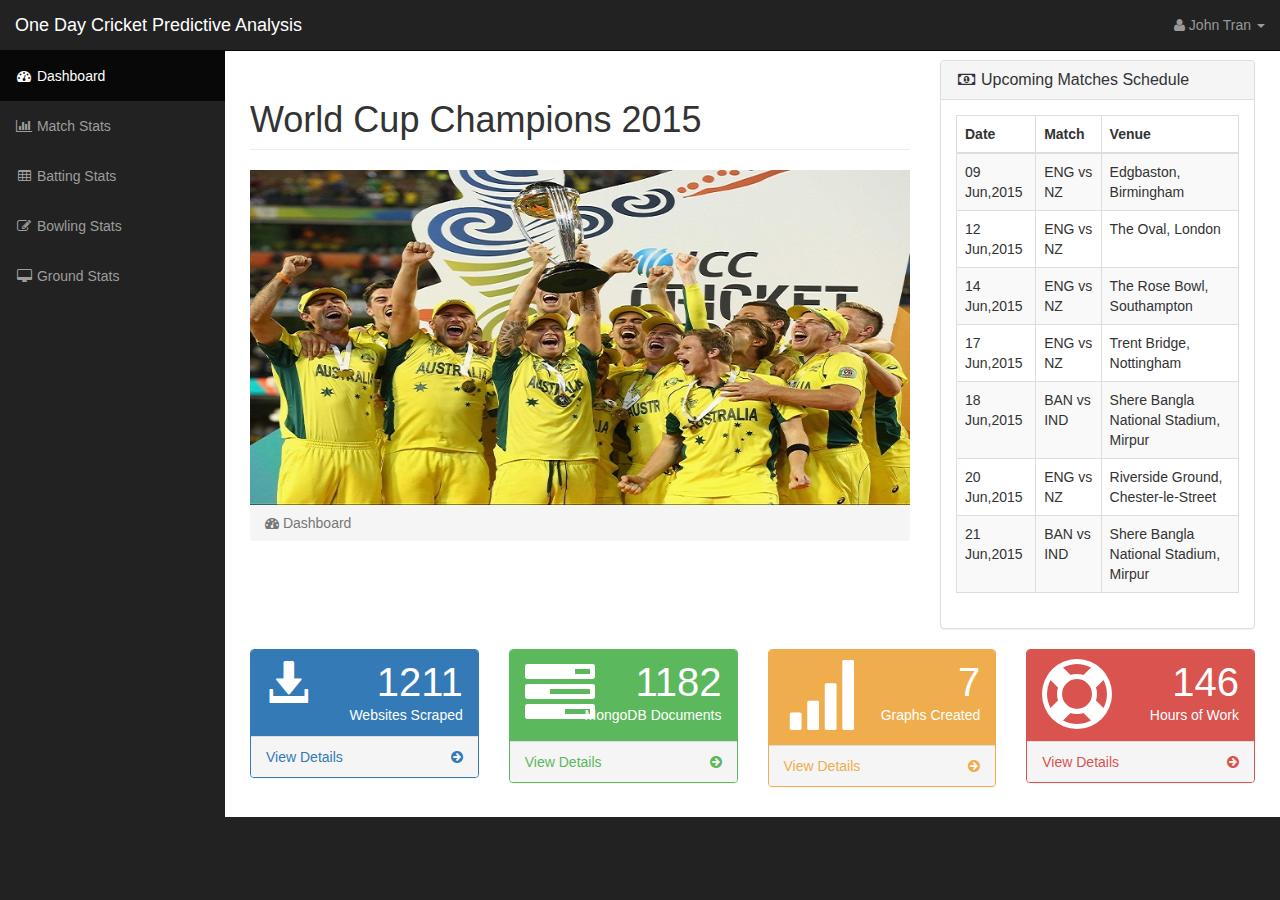
<file: startbootstrap-sb-admin-1.0.3/index.html>
<!DOCTYPE html>
<html lang="en">

<head>

    <meta charset="utf-8">
    <meta http-equiv="X-UA-Compatible" content="IE=edge">
    <meta name="viewport" content="width=device-width, initial-scale=1">
    <meta name="description" content="">
    <meta name="author" content="">

    <title>One Day Cricket Predictive Analysis</title>

    <!-- Bootstrap Core CSS -->
    
	<link rel="stylesheet" href="http://maxcdn.bootstrapcdn.com/bootstrap/3.3.4/css/bootstrap.min.css">
    <!-- Custom CSS -->
    <link href="css/sb-admin.css" rel="stylesheet">

    <!-- Morris Charts CSS -->
    <link href="css/plugins/morris.css" rel="stylesheet">

    <!-- Custom Fonts -->
    <link href="font-awesome/css/font-awesome.min.css" rel="stylesheet" type="text/css">

    <!-- HTML5 Shim and Respond.js IE8 support of HTML5 elements and media queries -->
    <!-- WARNING: Respond.js doesn't work if you view the page via file:// -->
    <!--[if lt IE 9]>
        <script src="https://oss.maxcdn.com/libs/html5shiv/3.7.0/html5shiv.js"></script>
        <script src="https://oss.maxcdn.com/libs/respond.js/1.4.2/respond.min.js"></script>
    <![endif]-->

</head>

<body>

    <div id="wrapper">

        <!-- Navigation -->
        <nav class="navbar navbar-inverse navbar-fixed-top" role="navigation">
            <!-- Brand and toggle get grouped for better mobile display -->
            <div class="navbar-header">
                <button type="button" class="navbar-toggle" data-toggle="collapse" data-target=".navbar-ex1-collapse">
                    <span class="sr-only">Toggle navigation</span>
                    <span class="icon-bar"></span>
                    <span class="icon-bar"></span>
                    <span class="icon-bar"></span>
                </button>
                <a class="navbar-brand" href="index.html">One Day Cricket Predictive Analysis</a>
            </div>
            <!-- Top Menu Items -->
            <ul class="nav navbar-right top-nav">
                
               
                <li class="dropdown">
                    <a href="#" class="dropdown-toggle" data-toggle="dropdown"><i class="fa fa-user"></i> John Tran <b class="caret"></b></a>
                    <ul class="dropdown-menu">
                        <li>
                            <a href="#"><i class="fa fa-fw fa-user"></i> Profile</a>
                        </li>
                        
                        <li class="divider"></li>
                        <li>
                            <a href="#"><i class="fa fa-fw fa-power-off"></i> Log Out</a>
                        </li>
                    </ul>
                </li>
            </ul>
            <!-- Sidebar Menu Items - These collapse to the responsive navigation menu on small screens -->
            <div class="collapse navbar-collapse navbar-ex1-collapse col-lg-2">
                <ul class="nav navbar-nav side-nav col-lg-2 ">
                    <li class="active">
                        <a href="index.html"><i class="fa fa-fw fa-dashboard"></i> Dashboard</a>
                    </li>
                    <li>
                        <a href="charts.html"><i class="fa fa-fw fa-bar-chart-o"></i> Match Stats</a>
                    </li>
                    <li>
                        <a href="tables.html"><i class="fa fa-fw fa-table"></i> Batting Stats</a>
                    </li>
                    <li>
                        <a href="forms.html"><i class="fa fa-fw fa-edit"></i> Bowling Stats</a>
                    </li>
                    <li>
                        <a href="bootstrap-elements.html"><i class="fa fa-fw fa-desktop"></i> Ground Stats</a>
                    </li>
                    
                </ul>
            </div>
            <!-- /.navbar-collapse -->
        </nav>

        <div id="page-wrapper">

            <div class="container-fluid">

                <!-- Page Heading -->
                <div class="row">
                    <div class="col-lg-8">
                        <h1 class="page-header">
                           World Cup Champions 2015
                        </h1>
						<img src="aus.jpg" class="img-responsive" alt="Responsive image">
                        <ol class="breadcrumb">
                            <li class="active">
                                <i class="fa fa-dashboard"></i> Dashboard
                            </li>
                        </ol>
                    </div>
					<div class="col-lg-4">
                        <div class="panel panel-default">
                            <div class="panel-heading">
                                <h3 class="panel-title"><i class="fa fa-money fa-fw"></i> Upcoming Matches Schedule</h3>
                            </div>
                            <div class="panel-body">
                                <div class="table-responsive">
                                    <table class="table table-bordered table-hover table-striped">
                                        <thead>
                                            <tr>
                                                <th>Date</th>
                                                <th>Match</th>
                                                <th>Venue</th>
                                            </tr>
                                        </thead>
                                        <tbody>
                                            <tr>
                                                <td>09 Jun,2015</td>
                                                <td>ENG vs NZ</td>
                                                <td>Edgbaston, Birmingham</td>
                                            </tr>
                                            <tr>
                                                <td>12 Jun,2015</td>
                                                <td>ENG vs NZ</td>
                                                <td>The Oval, London</td>
                                            </tr>
                                            <tr>
                                               <td>14 Jun,2015</td>
                                                <td>ENG vs NZ</td>
                                                <td>The Rose Bowl, Southampton</td>
                                            </tr>
                                            <tr>
                                                <td>17 Jun,2015</td>
                                                <td>ENG vs NZ</td>
                                                <td>Trent Bridge, Nottingham</td>
                                            </tr>
											<tr>
                                                <td>18 Jun,2015</td>
                                                <td>BAN vs IND</td>
                                                <td>Shere Bangla National Stadium, Mirpur</td>
                                            </tr>
                                            <tr>
                                                <td>20 Jun,2015</td>
                                                <td>ENG vs NZ</td>
                                                <td>Riverside Ground, Chester-le-Street</td>
                                            </tr>
                                            <tr>
                                                <td>21 Jun,2015</td>
                                                <td>BAN vs IND</td>
                                                <td>Shere Bangla National Stadium, Mirpur</td>
                                            </tr>
                                            
                                        </tbody>
                                    </table>
                                </div>
                                
                            </div>
                        </div>
                    </div>
                </div>
                <!-- /.row -->

                
                <!-- /.row -->

                <div class="row">
                    <div class="col-lg-3 col-md-6">
                        <div class="panel panel-primary">
                            <div class="panel-heading">
                                <div class="row">
                                    <div class="col-xs-3">
                                        <i class="glyphicon glyphicon-download-alt fa-3x"></i>
                                    </div>
                                    <div class="col-xs-9 text-right">
                                        <div class="huge">1211</div>
                                        <div>Websites Scraped</div>
                                    </div>
                                </div>
                            </div>
                            <a href="#">
                                <div class="panel-footer">
                                    <span class="pull-left">View Details</span>
                                    <span class="pull-right"><i class="fa fa-arrow-circle-right"></i></span>
                                    <div class="clearfix"></div>
                                </div>
                            </a>
                        </div>
                    </div>
                    <div class="col-lg-3 col-md-6">
                        <div class="panel panel-green">
                            <div class="panel-heading">
                                <div class="row">
                                    <div class="col-xs-3">
                                        <i class="fa fa-tasks fa-5x"></i>
                                    </div>
                                    <div class="col-xs-9 text-right">
                                        <div class="huge">1182</div>
                                        <div>MongoDB Documents</div>
                                    </div>
                                </div>
                            </div>
                            <a href="#">
                                <div class="panel-footer">
                                    <span class="pull-left">View Details</span>
                                    <span class="pull-right"><i class="fa fa-arrow-circle-right"></i></span>
                                    <div class="clearfix"></div>
                                </div>
                            </a>
                        </div>
                    </div>
                    <div class="col-lg-3 col-md-6">
                        <div class="panel panel-yellow">
                            <div class="panel-heading">
                                <div class="row">
                                    <div class="col-xs-3">
                                        <i class="glyphicon glyphicon-signal fa-5x"></i>
                                    </div>
                                    <div class="col-xs-9 text-right">
                                        <div class="huge">7</div>
                                        <div>Graphs Created</div>
                                    </div>
                                </div>
                            </div>
                            <a href="#">
                                <div class="panel-footer">
                                    <span class="pull-left">View Details</span>
                                    <span class="pull-right"><i class="fa fa-arrow-circle-right"></i></span>
                                    <div class="clearfix"></div>
                                </div>
                            </a>
                        </div>
                    </div>
                    <div class="col-lg-3 col-md-6">
                        <div class="panel panel-red">
                            <div class="panel-heading">
                                <div class="row">
                                    <div class="col-xs-3">
                                        <i class="fa fa-support fa-5x"></i>
                                    </div>
                                    <div class="col-xs-9 text-right">
                                        <div class="huge">146</div>
                                        <div>Hours of Work</div>
                                    </div>
                                </div>
                            </div>
                            <a href="#">
                                <div class="panel-footer">
                                    <span class="pull-left">View Details</span>
                                    <span class="pull-right"><i class="fa fa-arrow-circle-right"></i></span>
                                    <div class="clearfix"></div>
                                </div>
                            </a>
                        </div>
                    </div>
                </div>
                <!-- /.row -->

                
                <!-- /.row -->

            </div>
            <!-- /.container-fluid -->

        </div>
        <!-- /#page-wrapper -->

    </div>
    <!-- /#wrapper -->

    <!-- jQuery -->
    <script src="js/jquery.js"></script>

    <!-- Bootstrap Core JavaScript -->
    <script src="js/bootstrap.min.js"></script>

    <!-- Morris Charts JavaScript -->
    <script src="js/plugins/morris/raphael.min.js"></script>
    <script src="js/plugins/morris/morris.min.js"></script>
    <script src="js/plugins/morris/morris-data.js"></script>

</body>

</html>
</file>
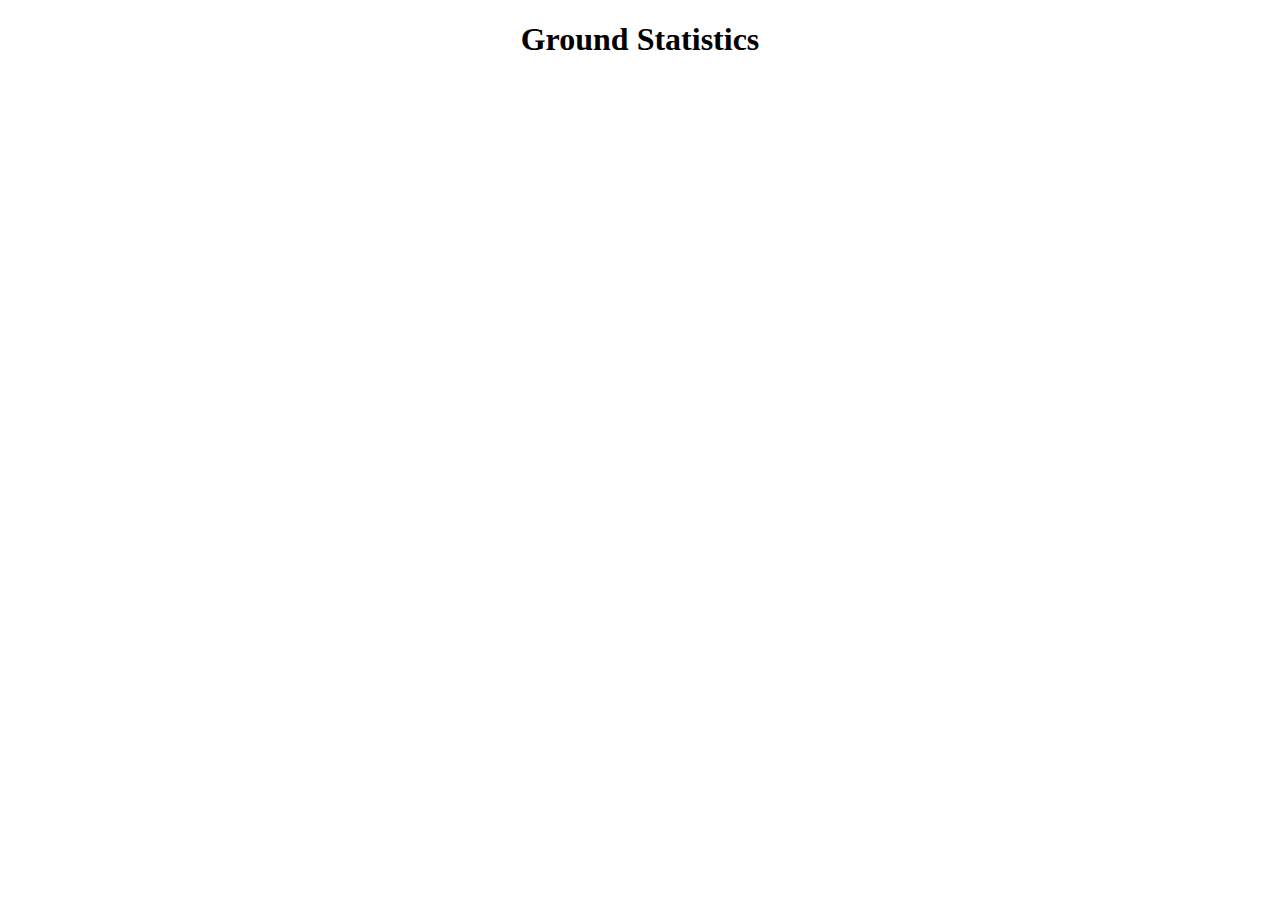
<file: StackedBars/groundmeter.html>
<!DOCTYPE html>
<html>
    <head>
        <title>Ground Statistics</title>
        <script type="text/javascript" src="https://www.google.com/jsapi"></script>
        <script src="http://ajax.googleapis.com/ajax/libs/jquery/1.11.2/jquery.min.js"></script>
        <script type="text/javascript">
            google.load("visualization", "1", {packages:["gauge"]});
            google.setOnLoadCallback(read_json);
            function read_json() {
                    $.getJSON("speed.json", function(data) {
                        
                       var mydata = google.visualization.arrayToDataTable([
                ['Label', 'Value'],
                ['Bat 1st', data[0].avgB1Win],
                ['Bat 2nd', data[1].avg2Win]
                ]); 
                
                
                
                
               var options = {
          width: 900, height: 450,
          redFrom: data[0].lowestScore, redTo: data[0].lowestScore + 75,
          yellowFrom:data[0].lowestScore + 75, yellowTo: data[0].lowestScore + 105,
          greenFrom:data[0].highestScore - 75, greenTo: data[0].highestScore,
          minorTicks: 5,max: data[0].highestScore,
          min: data[0].lowestScore
        };

        var chart = new google.visualization.Gauge(document.getElementById('chart_div'));

        chart.draw(mydata, options);
        
        setInterval(function() {
          mydata.setValue(0, 1, data[0].avgB1Win + Math.round(20 * Math.random()));
          chart.draw(mydata, options);
        }, 500);
        setInterval(function() {
          mydata.setValue(1, 1, data[1].avg2Win + Math.round(20 * Math.random()));
          chart.draw(mydata, options);
        }, 500);
        
          });
                    
                     
                
                }
        </script>
    </head>
    <body>
        <div align="center">
        <div align="center"> <h1>Ground Statistics </h1></div>
        <div id="chart_div"  align="center"></div>
        </div>
    </body>
</html>
</file>
<file: startbootstrap-sb-admin-1.0.3/css/plugins/morris.css>
.morris-hover{position:absolute;z-index:1000}.morris-hover.morris-default-style{border-radius:10px;padding:6px;color:#666;background:rgba(255,255,255,0.8);border:solid 2px rgba(230,230,230,0.8);font-family:sans-serif;font-size:12px;text-align:center}.morris-hover.morris-default-style .morris-hover-row-label{font-weight:bold;margin:0.25em 0}
.morris-hover.morris-default-style .morris-hover-point{white-space:nowrap;margin:0.1em 0}
</file>
<file: startbootstrap-sb-admin-1.0.3/css/sb-admin.css>
/*!
 * Start Bootstrap - SB Admin Bootstrap Admin Template (http://startbootstrap.com)
 * Code licensed under the Apache License v2.0.
 * For details, see http://www.apache.org/licenses/LICENSE-2.0.
 */

/* Global Styles */

body {
    margin-top: 100px;
    background-color: #222;
}

@media(min-width:768px) {
    body {
        margin-top: 50px;
    }
}

#wrapper {
    padding-left: 0;
}

#page-wrapper {
    width: 100%;
    padding: 0;
    background-color: #fff;
}

.huge {
    font-size: 50px;
    line-height: normal;
}

@media(min-width:768px) {
    #wrapper {
        padding-left: 225px;
    }

    #page-wrapper {
        padding: 10px;
    }
}

/* Top Navigation */

.top-nav {
    padding: 0 15px;
}

.top-nav>li {
    display: inline-block;
    float: left;
}

.top-nav>li>a {
    padding-top: 15px;
    padding-bottom: 15px;
    line-height: 20px;
    color: #999;
}

.top-nav>li>a:hover,
.top-nav>li>a:focus,
.top-nav>.open>a,
.top-nav>.open>a:hover,
.top-nav>.open>a:focus {
    color: #fff;
    background-color: #000;
}

.top-nav>.open>.dropdown-menu {
    float: left;
    position: absolute;
    margin-top: 0;
    border: 1px solid rgba(0,0,0,.15);
    border-top-left-radius: 0;
    border-top-right-radius: 0;
    background-color: #fff;
    -webkit-box-shadow: 0 6px 12px rgba(0,0,0,.175);
    box-shadow: 0 6px 12px rgba(0,0,0,.175);
}

.top-nav>.open>.dropdown-menu>li>a {
    white-space: normal;
}

ul.message-dropdown {
    padding: 0;
    max-height: 250px;
    overflow-x: hidden;
    overflow-y: auto;
}

li.message-preview {
    width: 275px;
    border-bottom: 1px solid rgba(0,0,0,.15);
}

li.message-preview>a {
    padding-top: 15px;
    padding-bottom: 15px;
}

li.message-footer {
    margin: 5px 0;
}

ul.alert-dropdown {
    width: 200px;
}

/* Side Navigation */

@media(min-width:768px) {
    .side-nav {
        position: fixed;
        top: 51px;
        left: 225px;
        width: 225px;
        margin-left: -225px;
        border: none;
        border-radius: 0;
        overflow-y: auto;
        background-color: #222;
        bottom: 0;
        overflow-x: hidden;
        padding-bottom: 40px;
    }

    .side-nav>li>a {
        width: 225px;
    }

    .side-nav li a:hover,
    .side-nav li a:focus {
        outline: none;
        background-color: #000 !important;
    }
}

.side-nav>li>ul {
    padding: 0;
}

.side-nav>li>ul>li>a {
    display: block;
    padding: 10px 15px 10px 38px;
    text-decoration: none;
    color: #999;
}

.side-nav>li>ul>li>a:hover {
    color: #fff;
}

/* Flot Chart Containers */

.flot-chart {
    display: block;
    height: 400px;
}

.flot-chart-content {
    width: 100%;
    height: 100%;
}

/* Custom Colored Panels */

.huge {
    font-size: 40px;
}

.panel-green {
    border-color: #5cb85c;
}

.panel-green > .panel-heading {
    border-color: #5cb85c;
    color: #fff;
    background-color: #5cb85c;
}

.panel-green > a {
    color: #5cb85c;
}

.panel-green > a:hover {
    color: #3d8b3d;
}

.panel-red {
    border-color: #d9534f;
}

.panel-red > .panel-heading {
    border-color: #d9534f;
    color: #fff;
    background-color: #d9534f;
}

.panel-red > a {
    color: #d9534f;
}

.panel-red > a:hover {
    color: #b52b27;
}

.panel-yellow {
    border-color: #f0ad4e;
}

.panel-yellow > .panel-heading {
    border-color: #f0ad4e;
    color: #fff;
    background-color: #f0ad4e;
}

.panel-yellow > a {
    color: #f0ad4e;
}

.panel-yellow > a:hover {
    color: #df8a13;
}
</file>
